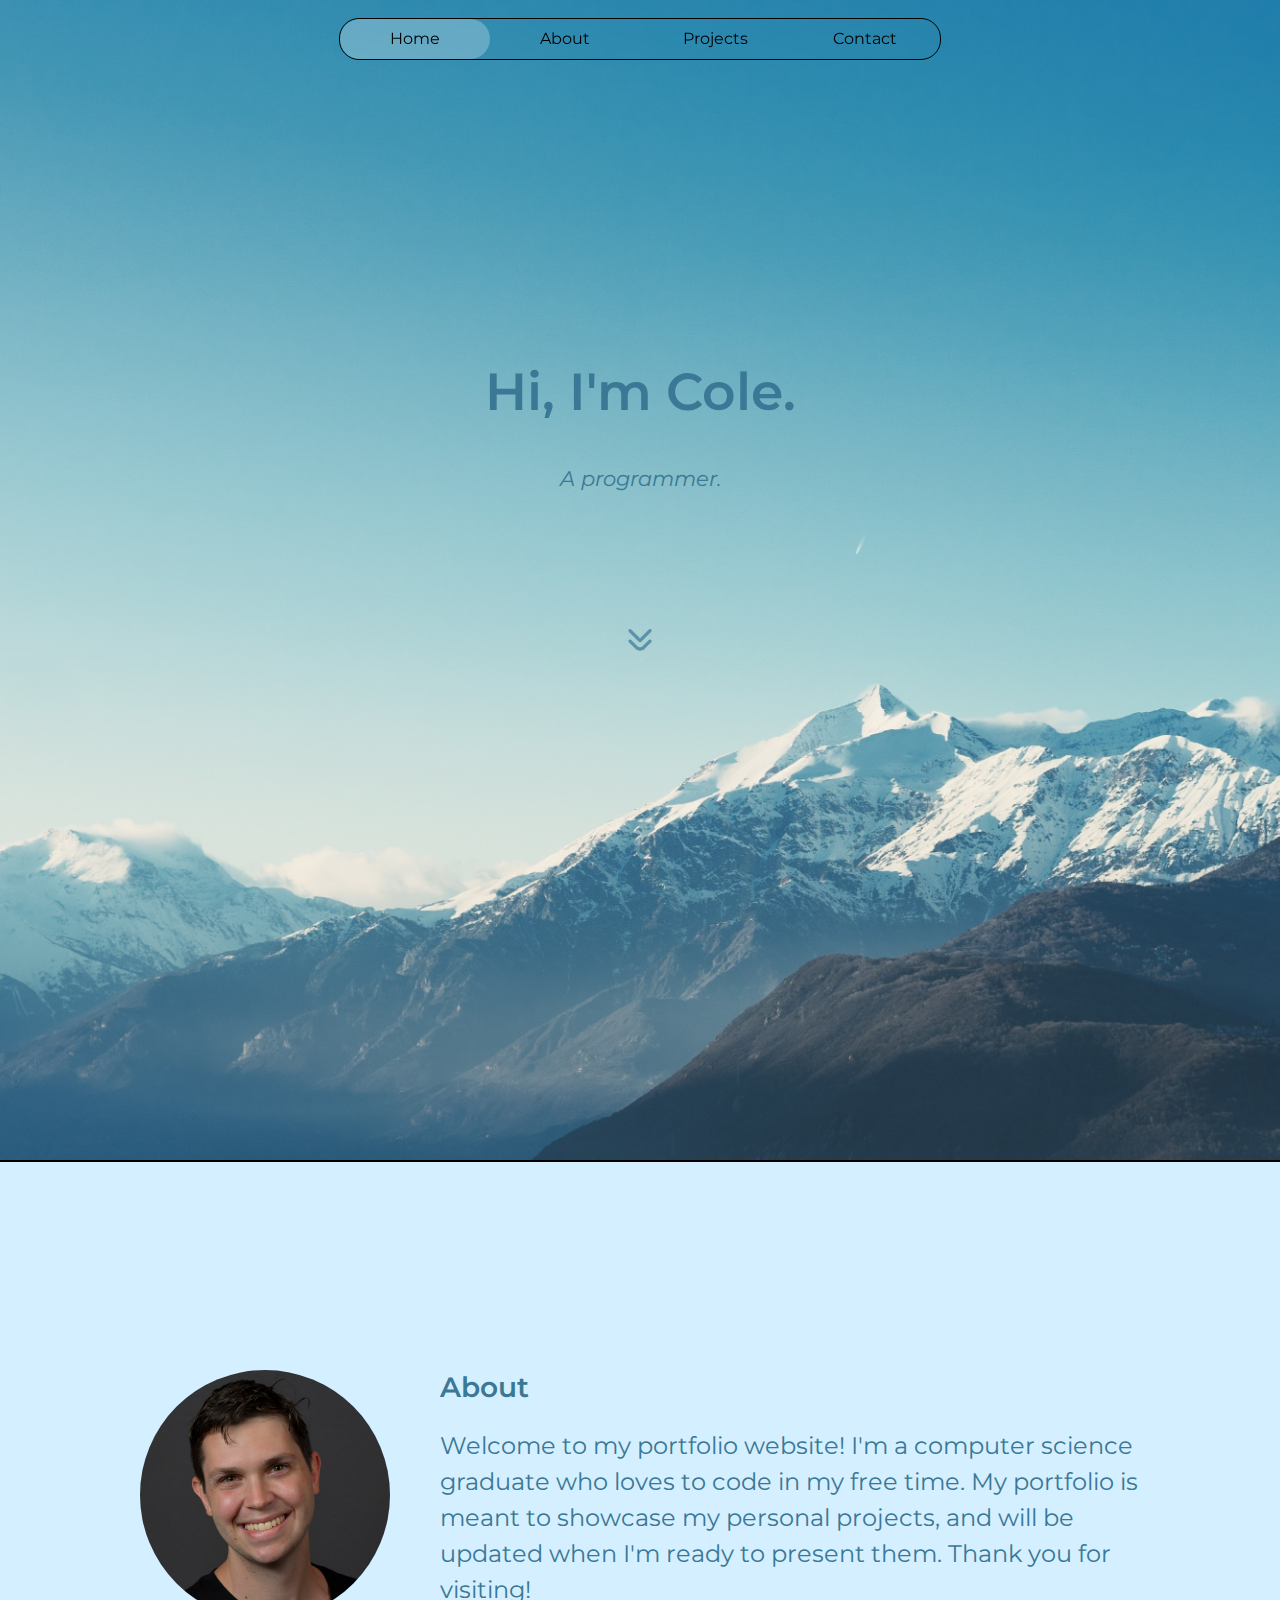
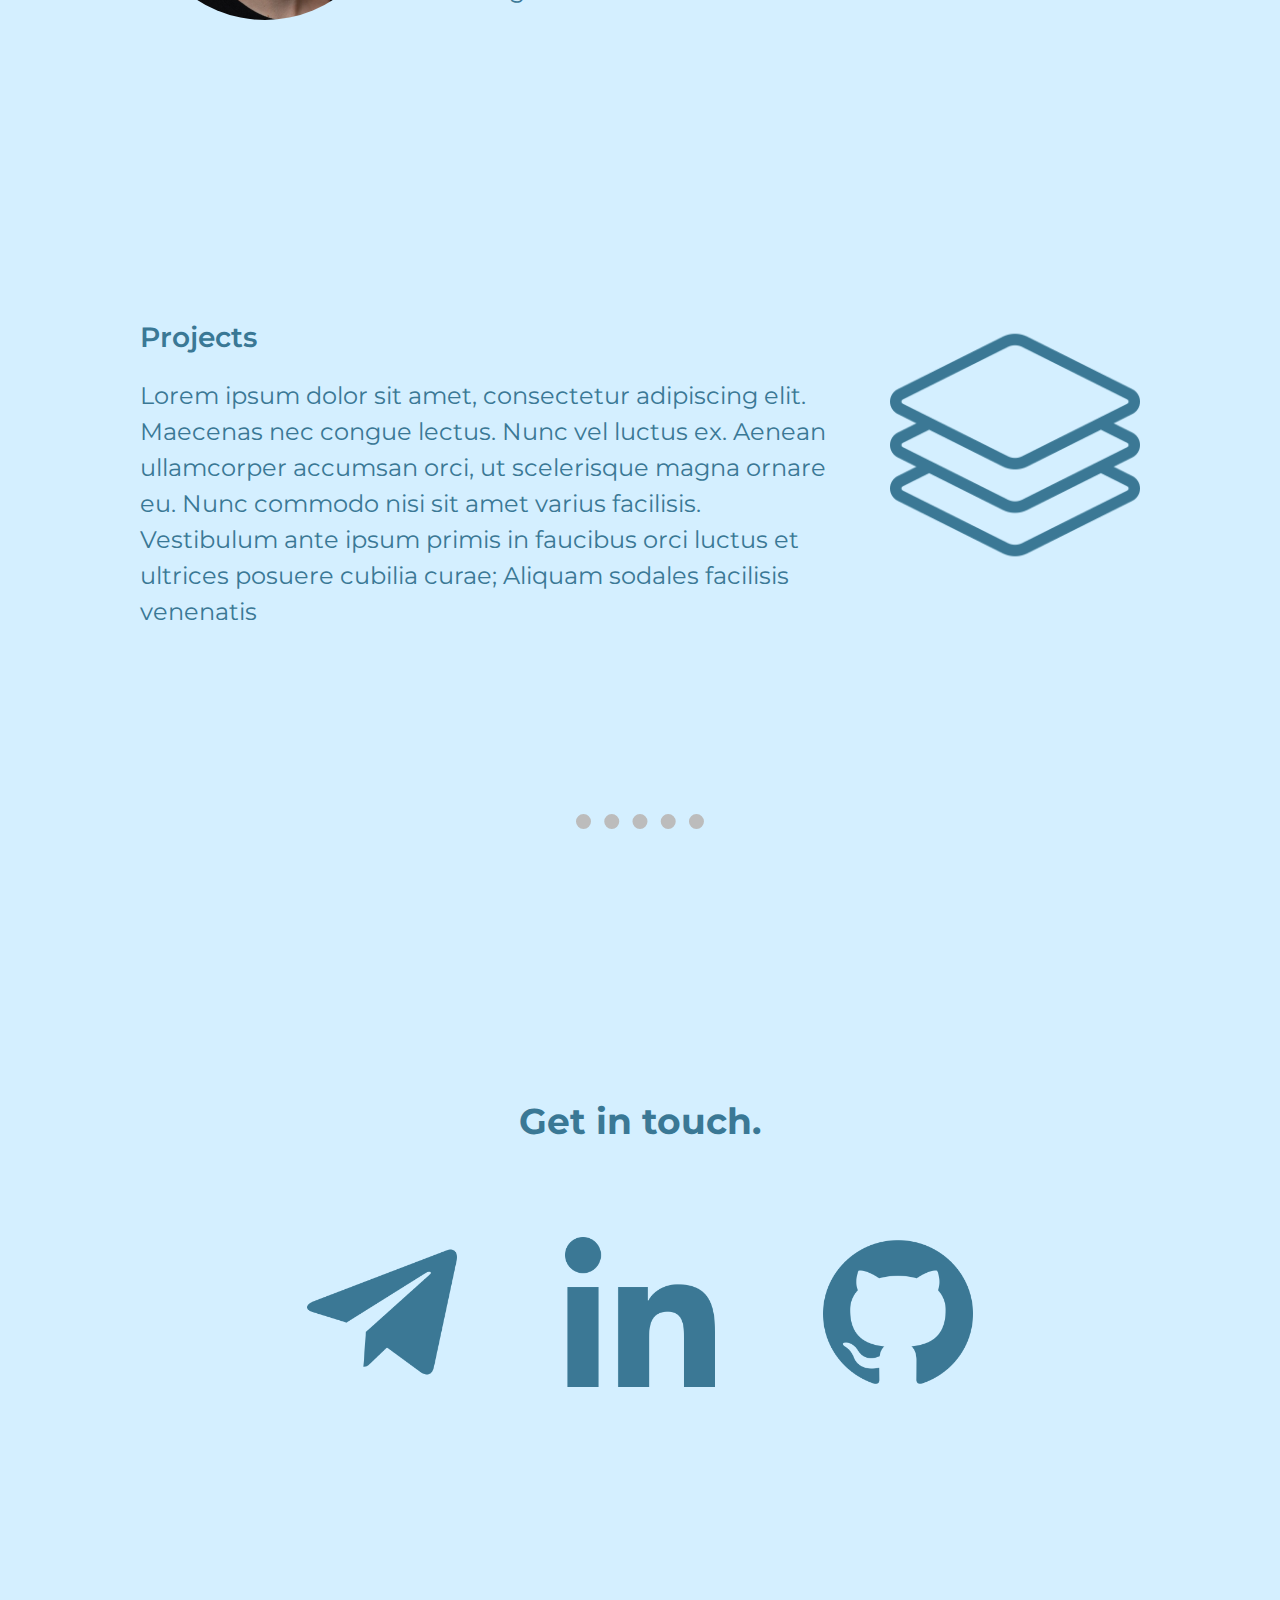
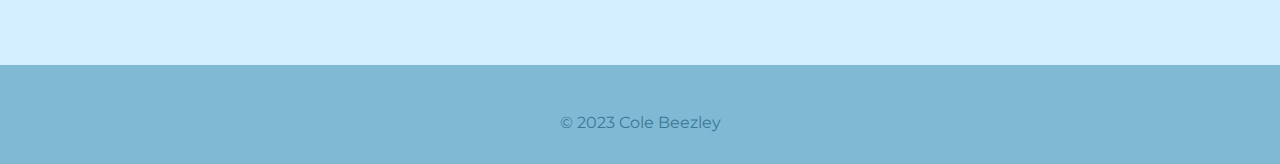
<file: index.html>
<!DOCTYPE html>
<html>

<head>
    <meta name="viewport" content="width=device-width, initial-scale=1" />
    <title>Cole's Portfolio</title>
    <link rel="tab icon" type="image/icon" href="./assets/favicon.ico">
    <link rel="stylesheet" href="./styles.css">
    <link rel="preconnect" href="https://fonts.googleapis.com">
    <link rel="preconnect" href="https://fonts.gstatic.com" crossorigin>
    <link href="https://fonts.googleapis.com/css2?family=Montserrat:wght@200;400;600&display=swap" rel="stylesheet">
</head>

<body>
    <nav>
        <ul id="nav_list">
            <li class="curr_nav active"><a href="#">Home</a></li>
            <li class="curr_nav"><a href="#about">About</a></li>
            <li class="curr_nav"><a href="#projects">Projects</a></li>
            <li class="curr_nav"><a href="#contact">Contact</a></li>
        </ul>
    </nav>
    <section class="intro" id="home">
        <h2 class="title">Hi, I'm Cole.</h2>
        <aside><em>A programmer.</em></aside>
        <a href="#about" id="arrows-href"><img src="./assets/arrows.png" alt="arrows-icon" id="arrows-icon" /></a>
    </section>
    <div class="main">
        <section class="description" id="about">
            <img src="./assets/Headshot2.jpg" alt="about-me-icon" id="about-me-icon" />
            <div class="description-box">
                <h3>About</h3>
                <p>Welcome to my portfolio website! I'm a computer science graduate who loves to code in my free time.
                    My portfolio is meant to showcase my personal projects, and will be updated when I'm ready to
                    present them. Thank you for visiting!</p>
            </div>
        </section>
        <section class="description" id="projects">
            <img src="./assets/stack.png" alt="projects-icon" />
            <h3>Projects</h3>
            <p>Lorem ipsum dolor sit amet, consectetur adipiscing elit. Maecenas nec congue lectus. Nunc vel luctus ex.
                Aenean ullamcorper accumsan orci, ut scelerisque magna ornare eu. Nunc commodo nisi sit amet varius
                facilisis. Vestibulum ante ipsum primis in faucibus orci luctus et ultrices posuere cubilia curae;
                Aliquam sodales facilisis venenatis</p>
        </section>
        <hr class="hr_dots">
        <section class="contact_description" id="contact">
            <h2>Get in touch.</h2>
            <ul class="contact_list">
                <li><a href="mailto:colebeezley@gmail.com" target="_blank"><img class="social"
                            src="./assets/social/mail.png"></a></li>
                <li><a href="https://www.linkedin.com/in/cole-beezley-6853271b5/" target="_blank"><img class="social"
                            src="./assets/social/linkedin.png"></a></li>
                <li><a href="https://www.github.com/colebeezley" target="_blank"><img class="social"
                            src="./assets/social/github.png"></a></li>
            </ul>
            <br>
        </section>
        <footer>
            <p class="footer_p">&#169; 2023 Cole Beezley</p>
        </footer>
    </div>

    <script>
        var header = document.getElementById("nav_list");
        var btns = header.getElementsByClassName("curr_nav");
        for (var i = 0; i < btns.length; i++) {
            btns[i].addEventListener("click", function () {
                var current = document.getElementsByClassName("active");
                current[0].className = current[0].className.replace(" active", "");
                this.className += " active";
            });
        }
    </script>
</body>

</html>
</file>
<file: styles.css>
/* DEFAULT */

html {
    scroll-behavior: smooth;
}

body {
    background-color: #d4efff;
    margin: 0px;
    font-family: 'Arial Narrow', Arial, sans-serif;
    -ms-overflow-style: none;
    scrollbar-width: none;
    overflow-y: scroll;
    overflow-x: hidden;
    height: 100%;
    width: 100%;
    font-family: 'Montserrat', sans-serif;
}

body::-webkit-scrollbar {
    display: none;
}

p,
h2,
h3,
a,
td,
label,
em,
th,
li {
    color: #3a7895;
    -webkit-tap-highlight-color: transparent
}

.main {
    margin: 0;
    padding: 0;
}

/* CORE */

nav {
    height: 40px;
    width: 600px;
    max-width: 60%;
    min-width: 250px;
    border-radius: 20px;
    border: solid;
    border-width: 1px;
    position: fixed;
    margin: 2vh auto;
    left: 0;
    right: 0;
    text-align: center;
    -webkit-backdrop-filter: blur(8px);
    backdrop-filter: blur(8px);
}

table {
    border-spacing: 5px;
    border-collapse: separate;
}

a {
    text-decoration: none;
}

hr {
    border-style: none;
    border-top-style: solid;
    border-color: black;
    border-width: 1px;
}

footer {
    text-align: center;
    margin: 0 auto;
}

ul {
    margin: 0;
    padding: 0;
    list-style-type: none;
}

section {
    /* padding-top: 2em; */
    width: 1000px;
    max-width: 80%;
    margin: 0 auto;
    margin-top: 2em;
    font-size: 150%;
    padding-top: 10rem;
    padding-bottom: 5rem;
}

input,
textarea {
    font-family: inherit;
    font-size: inherit;
}

img {
    width: 250px;
    max-width: 35%;
}

input {
    margin: .5rem auto;
}

footer {
    background-color: #80b9d4;
    margin: 0;
    padding: 100px auto;
    padding-top: 2rem;
    padding-bottom: 2rem;
}

footer p {
    margin-bottom: 0;
}

em {
    font-weight: 400;
}

h3 {
    font-weight: 600;
}

p {
    font-weight: 400;
}

/* CLASS */

.title {
    margin-top: 10vh;
    font-size: 250%;
    font-weight: 600;
}

.intro {
    width: 100%;
    max-width: 100%;
    background-image: url("./assets/mountains.jpg");
    background-size: cover;
    background-position: center;
    height: 90vh;
    margin: 0;
    padding-top: 30vh;
    text-align: center;
    border-bottom: solid;
    border-bottom-width: 2px;
    font-size: 130%;
}

.intro h2,
.intro em {
    color: #3a7895;
}

.description img {
    float: left;
    margin-right: 5%;
}

#projects img {
    float: right;
    margin-right: 0px;
    margin-left: 5%;
    filter: invert(38%) sepia(68%) saturate(354%) hue-rotate(154deg) brightness(97%) contrast(92%);
}

.description h3 {
    /* text-align: center; */
    margin: 0;
}

.description p {
    line-height: 1.5;
}

#about-me-icon {
    border-radius: 100%;
}

.hr_dots {
    color: rgb(188, 188, 188);
    position: relative;
    margin: 5rem auto;
    border: none;
    border-top: dotted;
    border-width: 15px;
    width: 10%;
    z-index: -1;
}

#contact {
    text-align: center;
}

/* ID */

#nav_list {
    margin: 0;
    display: flex;
    padding: 0;
    justify-content: center;
    line-height: 40px;
    vertical-align: middle;
}

#nav_list li {
    flex-grow: 1;
    flex-basis: 0;
    border: 0px solid transparent;
}

#nav_list li:hover, #nav_list li.active {
    border: solid;
    border-width: 0px;
    border-radius: 20px;
    background-color: rgba(255, 255, 255, 0.25);
}

#nav_list li a {
    padding: .8vh 1vw;
    /* padding is approximation */
    color: rgb(0, 0, 0);
}

#arrows-icon {
    margin-top: 10%;
    width: 40px;
    min-width: 2%;
    filter: invert(38%) sepia(68%) saturate(354%) hue-rotate(154deg) brightness(97%) contrast(92%);
    animation: 3s fadeIn;
    opacity: .7;
}
#error-icon {
    margin-top: 10%;
    width: 40px;
    min-width: 2%;
    filter: invert(38%) sepia(68%) saturate(354%) hue-rotate(154deg) brightness(97%) contrast(92%);
    opacity: .7;
}

#contact h2 {
    padding-bottom: 2rem;
}

#contact {
    margin-bottom: 10rem;
    max-width: 100%;
    width: 1200px;
}

#contact button {
    display: block;
    margin-left: auto;
    margin-right: auto;
    margin-top: 5rem;
}

#contact ul {
    display: inline-block;
    margin: 2rem 0;
}

#contact img {
    width: 150px;
    max-width: 20%;
    filter: invert(38%) sepia(68%) saturate(354%) hue-rotate(154deg) brightness(97%) contrast(92%);
    padding: 0 2vw;
}

#contact img:hover {
    filter: invert(38%) sepia(68%) saturate(354%) hue-rotate(154deg) brightness(150%) contrast(92%);
}

.contact_list {
    text-align: center;
}

.contact_list li {
    break-inside: avoid;
    display: inline;
    margin: 0 2vw;
}

.contact_list img {
    width: 100px;
    max-width: 30%;
}

/* ANIMATIONS */

@keyframes fadeIn {
    0% {
        opacity: 0;
    }

    50% {
        opacity: 0
    }

    100% {
        opacity: .7;
    }
}

/* BREAKPOINT */

@media (max-width: 800px) {
    nav {
        display: none;
        /* removes navbar for ease of accessibility */
    }
    #contact img:hover {
        filter: invert(38%) sepia(68%) saturate(354%) hue-rotate(154deg) brightness(97%) contrast(92%);
        /* disables mobile brightness acceleration */
    }
    #contact {
        margin: 0;
        padding: 0;
        padding-bottom: 5rem;
    }

    #about {
        margin: 0 auto;
        padding: 3rem 0;
        /* reduces unnecessary margins/padding for navigation assistance */
    }
    #projects {
        margin: 0 auto;
        padding: 3rem 0;
    }
    
}


/* BUTTON PRESET */

.btn {
    background: #6aabc9;
    background-image: -webkit-linear-gradient(top, #6aabc9, #2d89b3);
    background-image: -moz-linear-gradient(top, #6aabc9, #2d89b3);
    background-image: -ms-linear-gradient(top, #6aabc9, #2d89b3);
    background-image: -o-linear-gradient(top, #6aabc9, #2d89b3);
    background-image: linear-gradient(to bottom, #6aabc9, #2d89b3);
    -webkit-border-radius: 8;
    -moz-border-radius: 8;
    border-radius: 8px;
    -webkit-box-shadow: 0px 1px 3px #666666;
    -moz-box-shadow: 0px 1px 3px #666666;
    box-shadow: 0px 1px 3px #666666;
    font-family: 'Montserrat', sans-serif;
    color: #ffffff;
    font-size: 20px;
    padding: 10px 20px 10px 20px;
    text-decoration: none;
    border: none;
    cursor: pointer;
}

.btn:hover {
    background: #60a9d4;
    background-image: -webkit-linear-gradient(top, #60a9d4, #2595db);
    background-image: -moz-linear-gradient(top, #60a9d4, #2595db);
    background-image: -ms-linear-gradient(top, #60a9d4, #2595db);
    background-image: -o-linear-gradient(top, #60a9d4, #2595db);
    background-image: linear-gradient(to bottom, #60a9d4, #2595db);
    text-decoration: none;
}
</file>
